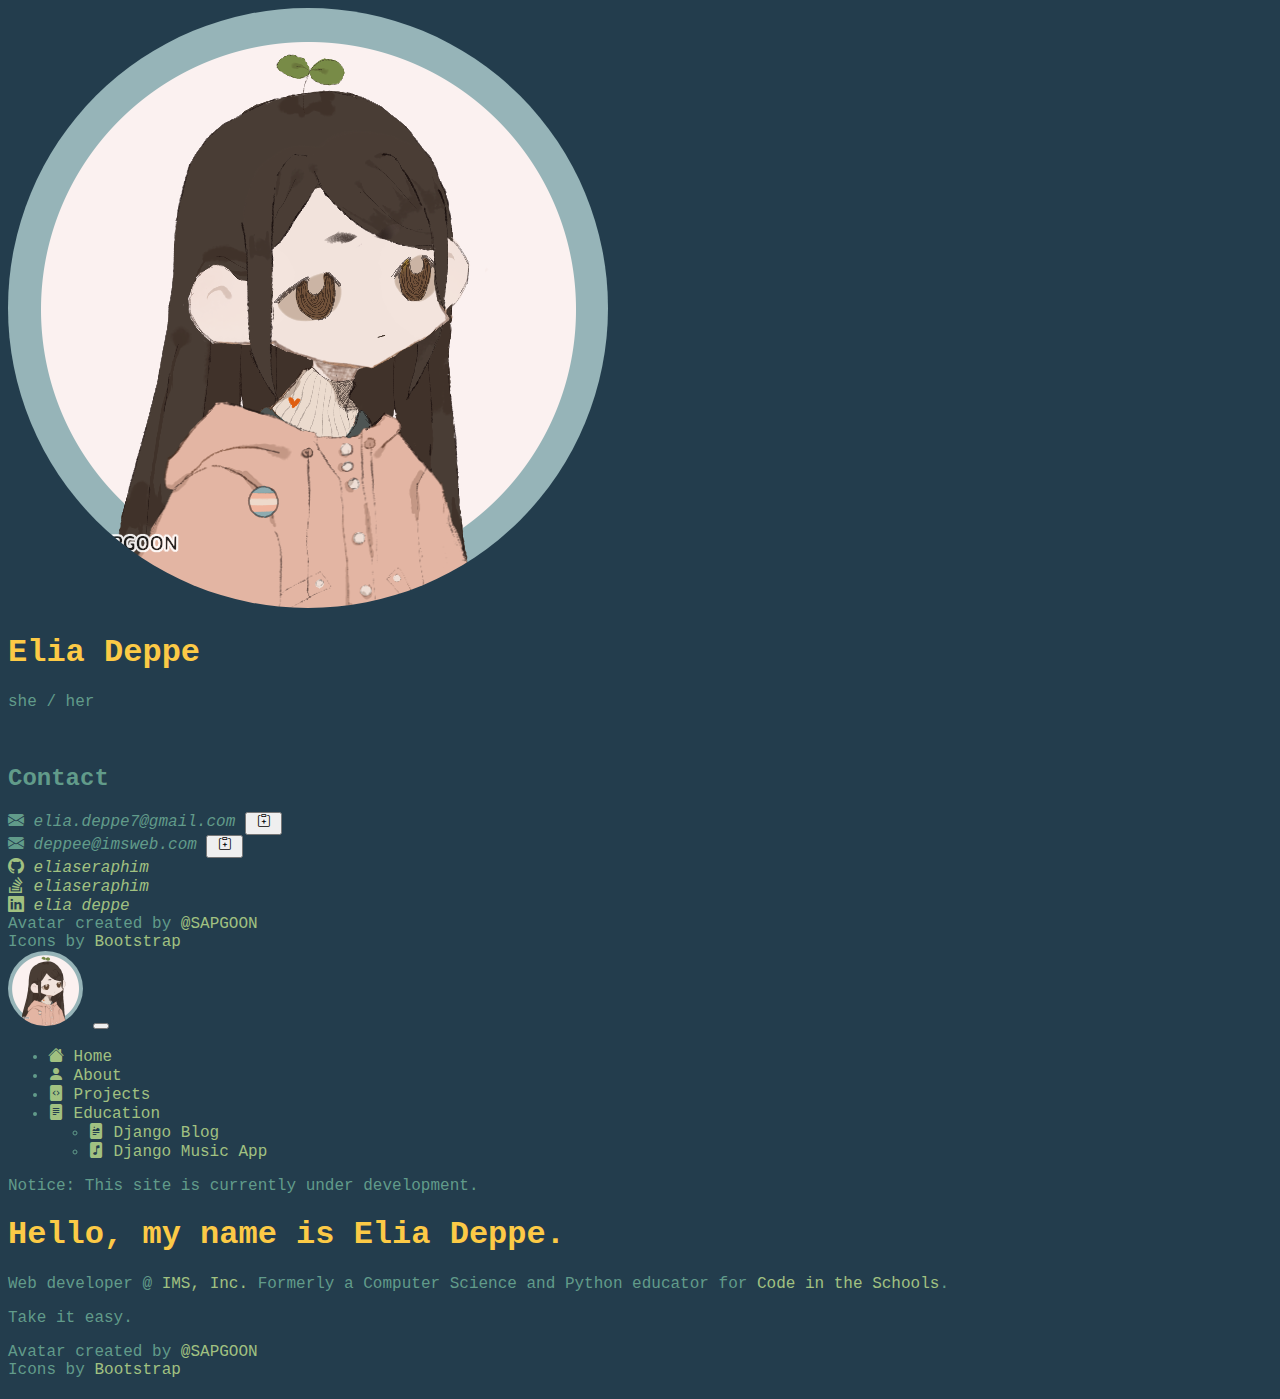
<file: index.html>
<!--
    author: elia deppe
    file: index.html
    description: index page for portfolio website
-->

<!DOCTYPE html>
<html lang='en'>

    <head>
        <!-- metadata -->
        <meta charset='UTF-8'>
        <meta name='viewport' content='width=device-width, initial-scale=1'>

        <!-- title -->
        <title>elia deppe</title>

        <!-- stylesheets -->
        <link href="https://cdn.jsdelivr.net/npm/bootstrap@5.3.0-alpha1/dist/css/bootstrap.min.css" rel="stylesheet" integrity="sha384-GLhlTQ8iRABdZLl6O3oVMWSktQOp6b7In1Zl3/Jr59b6EGGoI1aFkw7cmDA6j6gD" crossorigin="anonymous">
        <link href='static/css/style.css' rel='stylesheet'>

        <!-- fonts -->
        <link rel="stylesheet" href="https://cdn.jsdelivr.net/npm/bootstrap-icons@1.10.3/font/bootstrap-icons.css">

        <!-- favicon -->
        <link rel="apple-touch-icon" sizes="180x180" href="static/img/favicon_io/apple-touch-icon.png">
        <link rel="icon" type="image/png" sizes="32x32" href="static/img/favicon_io/favicon-32x32.png">
        <link rel="icon" type="image/png" sizes="16x16" href="static/img/favicon_io/favicon-16x16.png">
        <link rel="manifest" href="static/img/favicon_io/site.webmanifest">

        <!-- scripts -->
        <script src="https://code.jquery.com/jquery-3.6.3.js" integrity="sha256-nQLuAZGRRcILA+6dMBOvcRh5Pe310sBpanc6+QBmyVM=" crossorigin="anonymous"></script>
        <script src="https://cdn.jsdelivr.net/npm/bootstrap@5.3.0-alpha1/dist/js/bootstrap.bundle.min.js" integrity="sha384-w76AqPfDkMBDXo30jS1Sgez6pr3x5MlQ1ZAGC+nuZB+EYdgRZgiwxhTBTkF7CXvN" crossorigin="anonymous"></script>
        <script src="static/js/buttons.js"></script>
        <script src="static/js/tooltip.js"></script>
    </head>

<body>
    <div class="container py-2">
        <div class="row">
            
            <!-- sidebar -->
            <div class="col-4 d-none d-lg-block sidebar">
                <!-- contact information -->
                <img src="static/img/work-avatar.png" class="avatar h-auto img-fluid"
                     alt="A pale girl with long brown hair drawn in a chalky cartoonish style. Is wearing a pink jacket, and a small sprout appears from their head.">
                <h1>Elia Deppe</h1>
                <p>she / her</p>
                <br>
            
                <!-- work and contact information -->
                <h2>Contact</h2>
                <div class="ps-xxl-4 ps-xl-3 ps-lg-2">
                    <address>
                        <i class="bi-envelope-fill"></i> <span id="personal-email">elia.deppe7@gmail.com</span>
                        <button type="button" class="btn btn-light copy-btn" id="personal-email-copy-btn"
                                onclick="copyEmail('personal-email', '#personal-email-copy-btn');"
                                data-bs-toggle="tooltip" data-bs-placement="right" data-bs-title="Copy to clipboard.">
                            <i class="bi-clipboard-plus"></i>
                        </button>
                    </address>
                    <address>
                        <i class='bi-envelope-fill'></i> <span id="work-email">deppee@imsweb.com</span>
                        <button type="button" class="btn btn-light copy-btn" id="work-email-copy-btn"
                                onclick="copyEmail('work-email', '#work-email-copy-btn');"
                                data-bs-toggle="tooltip" data-bs-placement="right" data-bs-title="Copy to clipboard.">
                            <i class="bi-clipboard-plus"></i>
                        </button>
                    </address>
                    <address>
                        <a href="https://github.com/eliaseraphim" target="_blank">
                            <i class="bi-github"></i> eliaseraphim
                        </a>
                    </address>
                    <address>
                        <a href="https://stackoverflow.com/users/11713970/eliaseraphim" target="_blank">
                            <i class="bi-stack-overflow"></i> eliaseraphim
                        </a>
                    </address>
                    <address>
                        <a href="https://www.linkedin.com/in/elia-deppe-aa402a121/" target="_blank">
                            <i class="bi-linkedin"></i> elia deppe
                        </a>
                    </address>
                </div>

            </div>

            
            <!-- accreditations -->
            <div class="d-none d-lg-block position-fixed fixed-bottom">
                <div class="ps-4 pb-3">
                    <!-- accreditations -->
                    <footer>Avatar created by <a href="https://sapgoon.carrd.co/">@SAPGOON</a></footer>
                    <footer>Icons by <a href="https://getbootstrap.com/">Bootstrap</a></footer>
                </div>
            </div>

            <!-- page -->
            <div class="col-12 col-lg-8">
                
                <!-- navigation -->
                <nav class="navbar navbar-expand-lg">
                    <div class="container-fluid">
                        <a class="navbar-brand d-block d-lg-none"><img src="static/img/work-avatar.png" alt="A pale girl with long brown hair drawn in a chalky cartoonish style. Is wearing a pink jacket, and a small sprout appears from their head."></a>
                        <button class="navbar-toggler" type="button" data-bs-toggle="collapse"
                                data-bs-target="#navbarSupportedContent" aria-controls="navbarSupportedContent"
                                aria-expanded="false" aria-label="Toggle navigation">
                            <span class="navbar-toggler-icon"></span>
                        </button>
                        <div class="collapse navbar-collapse" id="navbarSupportedContent">
                            <ul class="navbar-nav me-auto mb-2 mb-lg-0">
                                <li class="nav-item">
                                    <a href="./index.html" aria-current="page" class="nav-link">
                                        <i class="bi-house-fill"></i> Home
                                    </a>
                                </li>
                                <li class="nav-item">
                                    <a href="./about.html" class="nav-link">
                                        <i class="bi-person-fill"></i> About
                                    </a>
                                </li>
                                <li class="nav-item">
                                    <a href="./projects.html" class="nav-link">
                                        <i class="bi-file-code-fill"></i> Projects
                                    </a>
                                </li>
                                <li class="nav-item dropdown">
                                    <a class="nav-link dropdown-toggle" href="#" role="button"
                                       data-bs-toggle="dropdown" aria-expanded="false">
                                        <i class="bi-file-text-fill"></i> Education
                                    </a>
                                    <ul class="dropdown-menu">
                                        <li><a class="dropdown-item" href="#"><i class="bi-file-richtext-fill"></i> Django Blog</a></li>
                                        <li><a class="dropdown-item" href="#"><i class="bi-file-music-fill"></i> Django Music App</a></li>
                                    </ul>
                                </li>
                            </ul>
                        </div>
                    </div>
                </nav>

                <p>Notice: This site is currently under development.</p>
                
                <!-- introduction -->
                <div>
                    <h1>Hello, my name is Elia Deppe.</h1>
                    <p>
                        Web developer @ <a href="https://www.imsweb.com/">IMS, Inc.</a> Formerly a Computer Science and
                        Python educator for <a href="https://www.codeintheschools.org/">Code in the Schools</a>.
                    </p>
                    <p>
                        Take it easy.
                    </p>
                </div>

                
                <!-- accreditations -->
                <div class="d-block d-lg-none">
                    <footer>Avatar created by <a href="https://sapgoon.carrd.co/">@SAPGOON</a></footer>
                    <footer>Icons by <a href="https://getbootstrap.com/">Bootstrap</a></footer>
                </div>

            </div>
        </div>
    </div>
</body>
</html>
</file>
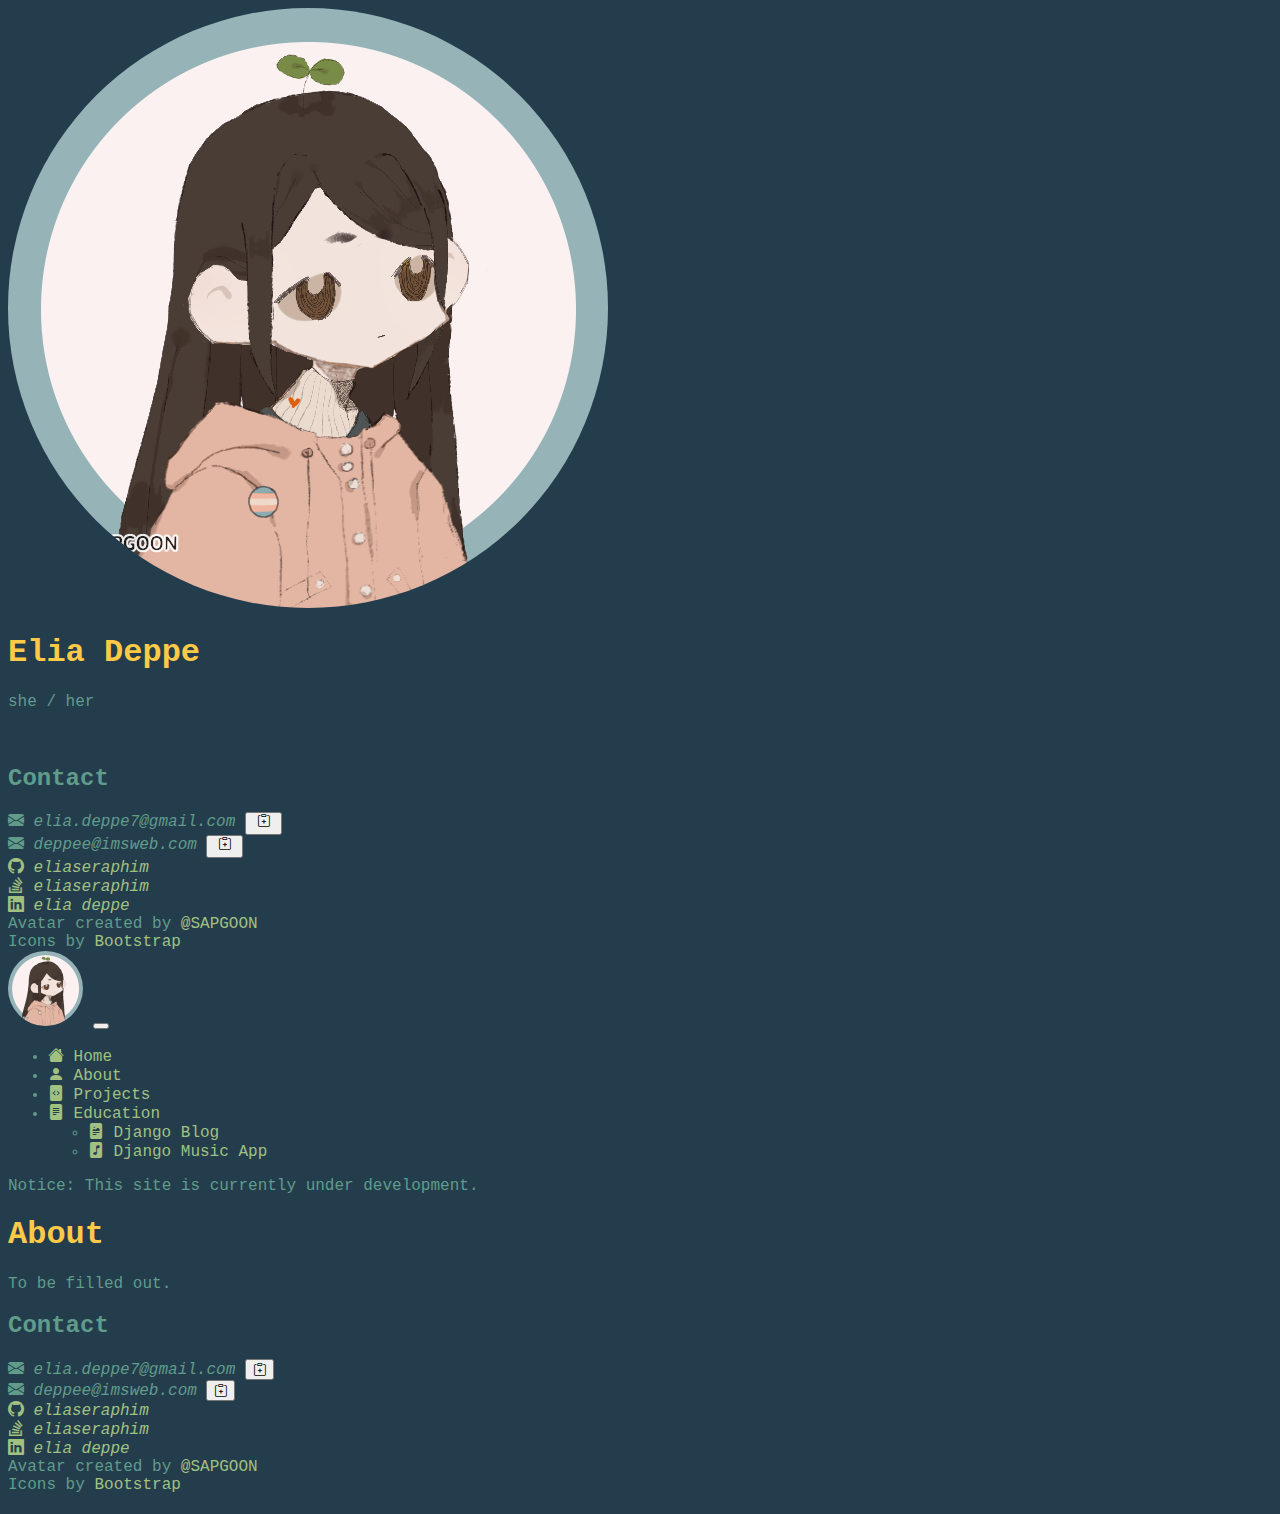
<file: about.html>
<!--
    author: elia deppe
    file: index.html
    description: index page for portfolio website
-->

<!DOCTYPE html>
<html lang='en'>

    <head>
        <!-- metadata -->
        <meta charset='UTF-8'>
        <meta name='viewport' content='width=device-width, initial-scale=1'>

        <!-- title -->
        <title>elia deppe</title>

        <!-- stylesheets -->
        <link href="https://cdn.jsdelivr.net/npm/bootstrap@5.3.0-alpha1/dist/css/bootstrap.min.css" rel="stylesheet" integrity="sha384-GLhlTQ8iRABdZLl6O3oVMWSktQOp6b7In1Zl3/Jr59b6EGGoI1aFkw7cmDA6j6gD" crossorigin="anonymous">
        <link href='static/css/style.css' rel='stylesheet'>

        <!-- fonts -->
        <link rel="stylesheet" href="https://cdn.jsdelivr.net/npm/bootstrap-icons@1.10.3/font/bootstrap-icons.css">

        <!-- favicon -->
        <link rel="apple-touch-icon" sizes="180x180" href="static/img/favicon_io/apple-touch-icon.png">
        <link rel="icon" type="image/png" sizes="32x32" href="static/img/favicon_io/favicon-32x32.png">
        <link rel="icon" type="image/png" sizes="16x16" href="static/img/favicon_io/favicon-16x16.png">
        <link rel="manifest" href="static/img/favicon_io/site.webmanifest">

        <!-- scripts -->
        <script src="https://code.jquery.com/jquery-3.6.3.js" integrity="sha256-nQLuAZGRRcILA+6dMBOvcRh5Pe310sBpanc6+QBmyVM=" crossorigin="anonymous"></script>
        <script src="https://cdn.jsdelivr.net/npm/bootstrap@5.3.0-alpha1/dist/js/bootstrap.bundle.min.js" integrity="sha384-w76AqPfDkMBDXo30jS1Sgez6pr3x5MlQ1ZAGC+nuZB+EYdgRZgiwxhTBTkF7CXvN" crossorigin="anonymous"></script>
        <script src="static/js/buttons.js"></script>
        <script src="static/js/tooltip.js"></script>
    </head>

<body>
    <div class="container py-2">
        <div class="row">
            
            <!-- sidebar -->
            <div class="col-4 d-none d-lg-block sidebar">
                <!-- contact information -->
                <img src="static/img/work-avatar.png" class="avatar h-auto img-fluid"
                     alt="A pale girl with long brown hair drawn in a chalky cartoonish style. Is wearing a pink jacket, and a small sprout appears from their head.">
                <h1>Elia Deppe</h1>
                <p>she / her</p>
                <br>
            
                <!-- work and contact information -->
                <h2>Contact</h2>
                <div class="ps-xxl-4 ps-xl-3 ps-lg-2">
                    <address>
                        <i class="bi-envelope-fill"></i> <span id="personal-email">elia.deppe7@gmail.com</span>
                        <button type="button" class="btn btn-light copy-btn" id="personal-email-copy-btn"
                                onclick="copyEmail('personal-email', '#personal-email-copy-btn');"
                                data-bs-toggle="tooltip" data-bs-placement="right" data-bs-title="Copy to clipboard.">
                            <i class="bi-clipboard-plus"></i>
                        </button>
                    </address>
                    <address>
                        <i class='bi-envelope-fill'></i> <span id="work-email">deppee@imsweb.com</span>
                        <button type="button" class="btn btn-light copy-btn" id="work-email-copy-btn"
                                onclick="copyEmail('work-email', '#work-email-copy-btn');"
                                data-bs-toggle="tooltip" data-bs-placement="right" data-bs-title="Copy to clipboard.">
                            <i class="bi-clipboard-plus"></i>
                        </button>
                    </address>
                    <address>
                        <a href="https://github.com/eliaseraphim" target="_blank">
                            <i class="bi-github"></i> eliaseraphim
                        </a>
                    </address>
                    <address>
                        <a href="https://stackoverflow.com/users/11713970/eliaseraphim" target="_blank">
                            <i class="bi-stack-overflow"></i> eliaseraphim
                        </a>
                    </address>
                    <address>
                        <a href="https://www.linkedin.com/in/elia-deppe-aa402a121/" target="_blank">
                            <i class="bi-linkedin"></i> elia deppe
                        </a>
                    </address>
                </div>

            </div>

            
            <!-- accreditations -->
            <div class="d-none d-lg-block position-fixed fixed-bottom">
                <div class="ps-4 pb-3">
                    <!-- accreditations -->
                    <footer>Avatar created by <a href="https://sapgoon.carrd.co/">@SAPGOON</a></footer>
                    <footer>Icons by <a href="https://getbootstrap.com/">Bootstrap</a></footer>
                </div>
            </div>

            <!-- page -->
            <div class="col-12 col-lg-8">
                
                <!-- navigation -->
                <nav class="navbar navbar-expand-lg">
                    <div class="container-fluid">
                        <a class="navbar-brand d-block d-lg-none"><img src="static/img/work-avatar.png" alt="A pale girl with long brown hair drawn in a chalky cartoonish style. Is wearing a pink jacket, and a small sprout appears from their head."></a>
                        <button class="navbar-toggler" type="button" data-bs-toggle="collapse"
                                data-bs-target="#navbarSupportedContent" aria-controls="navbarSupportedContent"
                                aria-expanded="false" aria-label="Toggle navigation">
                            <span class="navbar-toggler-icon"></span>
                        </button>
                        <div class="collapse navbar-collapse" id="navbarSupportedContent">
                            <ul class="navbar-nav me-auto mb-2 mb-lg-0">
                                <li class="nav-item">
                                    <a href="./index.html" aria-current="page" class="nav-link">
                                        <i class="bi-house-fill"></i> Home
                                    </a>
                                </li>
                                <li class="nav-item">
                                    <a href="./about.html" class="nav-link">
                                        <i class="bi-person-fill"></i> About
                                    </a>
                                </li>
                                <li class="nav-item">
                                    <a href="./projects.html" class="nav-link">
                                        <i class="bi-file-code-fill"></i> Projects
                                    </a>
                                </li>
                                <li class="nav-item dropdown">
                                    <a class="nav-link dropdown-toggle" href="#" role="button"
                                       data-bs-toggle="dropdown" aria-expanded="false">
                                        <i class="bi-file-text-fill"></i> Education
                                    </a>
                                    <ul class="dropdown-menu">
                                        <li><a class="dropdown-item" href="#"><i class="bi-file-richtext-fill"></i> Django Blog</a></li>
                                        <li><a class="dropdown-item" href="#"><i class="bi-file-music-fill"></i> Django Music App</a></li>
                                    </ul>
                                </li>
                            </ul>
                        </div>
                    </div>
                </nav>

                <p>Notice: This site is currently under development.</p>
                
                <!-- introduction -->
                <div>
                    <h1>About</h1>
                    <p>
                        To be filled out.
                    </p>
                    <div class="d-block d-lg-none">
                        <h2>Contact</h2>
                        <div class="ps-xxl-4 ps-xl-3 ps-lg-2">
                            <address>
                                <i class="bi-envelope-fill"></i> <span id="personal-email-page">elia.deppe7@gmail.com</span>
                                <button type="button" class="btn btn-light copy-btn" onclick="copyPersonalEmail(`personal-email-page`)">
                                    <i class="bi-clipboard-plus"></i>
                                </button>
                            </address>
                            <address>
                                <i class='bi-envelope-fill'></i> <span id="work-email-page">deppee@imsweb.com</span>
                                <button type="button" class="btn btn-light copy-btn" onclick="copyPersonalEmail(`work-email-page`)">
                                    <i class="bi-clipboard-plus"></i>
                                </button>
                            </address>
                            <address>
                                <a href="https://github.com/eliaseraphim" target="_blank">
                                    <i class="bi-github"></i> eliaseraphim
                                </a>
                            </address>
                            <address>
                                <a href="https://stackoverflow.com/users/11713970/eliaseraphim" target="_blank">
                                    <i class="bi-stack-overflow"></i> eliaseraphim
                                </a>
                            </address>
                            <address>
                                <a href="https://www.linkedin.com/in/elia-deppe-aa402a121/" target="_blank">
                                    <i class="bi-linkedin"></i> elia deppe
                                </a>
                            </address>
                        </div>
                    </div>
                </div>

                
                <!-- accreditations -->
                <div class="d-block d-lg-none">
                    <footer>Avatar created by <a href="https://sapgoon.carrd.co/">@SAPGOON</a></footer>
                    <footer>Icons by <a href="https://getbootstrap.com/">Bootstrap</a></footer>
                </div>

            </div>
        </div>
    </div>
</body>
</html>
</file>
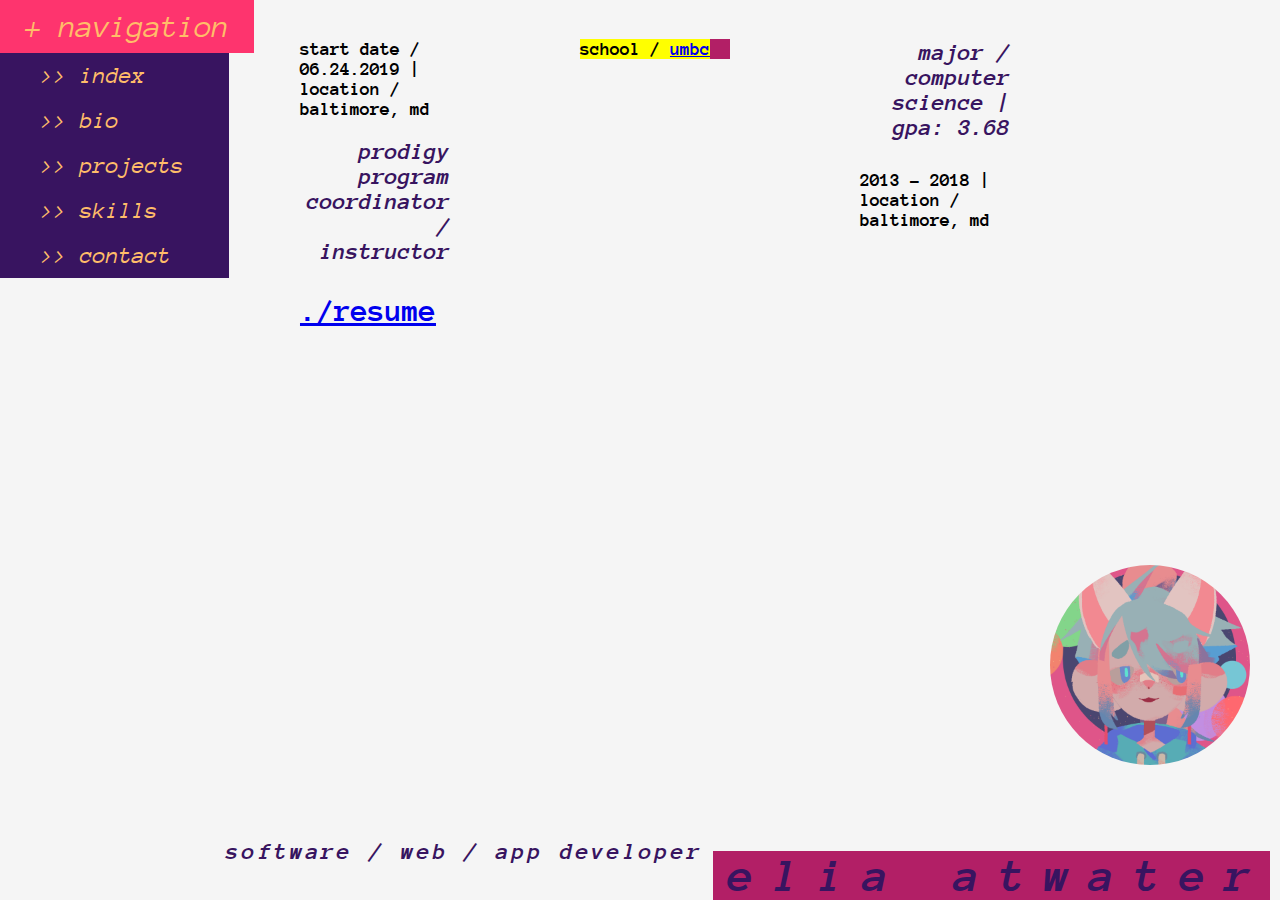
<file: bio.html>
<!-- 
  author: elia atwater
  file: index.html
  description: index page for the portfolio website
-->



<!DOCTYPE html>
<html lang="en">

<head>
  <meta charset="UTF-8">
  <meta name="viewport" content="width=device-width, initial-scale=">

  <title>elia atwater</title>

  <!-- links to stylesheets/fonts -->
  <link href="style.css" rel="stylesheet" type="text/css" />
  <link href="https://fonts.googleapis.com/css?family=Anonymous+Pro:400,400i,700&display=swap" rel="stylesheet">
</head>

<body class="bio" style="background-color: whitesmoke">
  <div class="row"> 
      <!-- Column 1 -->
    <div class="col one" style="background-color: #ffbd69">
        
      <div class="navigation_wrapper" style="background-color: #381460">
        <p>+ navigation</p>
        <div class="dropdown_content">
          <a href="./index.html" id="test">&nbsp;&nbsp;>> index</a>
          <a href="./bio.html">&nbsp;&nbsp;>> bio</a>
          <a href="#">&nbsp;&nbsp;>> projects</a>
          <a href="#">&nbsp;&nbsp;>> skills</a>
          <a href="#">&nbsp;&nbsp;>> contact</a>
        </div>
      </div>
        
      <!-- content in column 1 -->
      <div class="content">
        <a href='./index.html'><img src="./img/download20200904004658.png"></a>
        <h1><mark class="magenta_highlight">elia atwater</mark></h1>
        <h2>software / web / app developer</h2>
      </div>
    </div>

    <!-- Column 2 -->
    <div class="col two" style="background-color: transparent">
      <div class="grid_container">
        <div class="grid-item" id="bioG1">
          <div style="background-color: #b21f66">
            <h3><mark class="yellow_highlight">work / <a href='https://www.codeintheschools.org/' target="_blank">code in the schools</a></mark></h3>
          </div>
        </div>
        <div class="grid-item" id="bioG2">
          <h3>start date / 06.24.2019 | location / baltimore, md</h3>
          <h2>prodigy program coordinator / instructor</h2>
          <h1><a href='./resume/resume_elia_deppe.pdf' target="_blank">./resume</a></h1>
        </div>
        <div class="grid-item" id="bioG3">
          <div style="background-color: #b21f66">
            <h3><mark class="yellow_highlight">school / <a href='https://www.umbc.edu/' target="_blank">umbc</a></mark></h3>
          </div>
        </div>
        <div class="grid-item" id="bioG4">
          <h2>major / computer science | gpa: 3.68</h2>
          <h3>2013 - 2018 | location / baltimore, md</h3>
        </div>
      </div>
    </div>
</div>
</body>

</html>
</file>
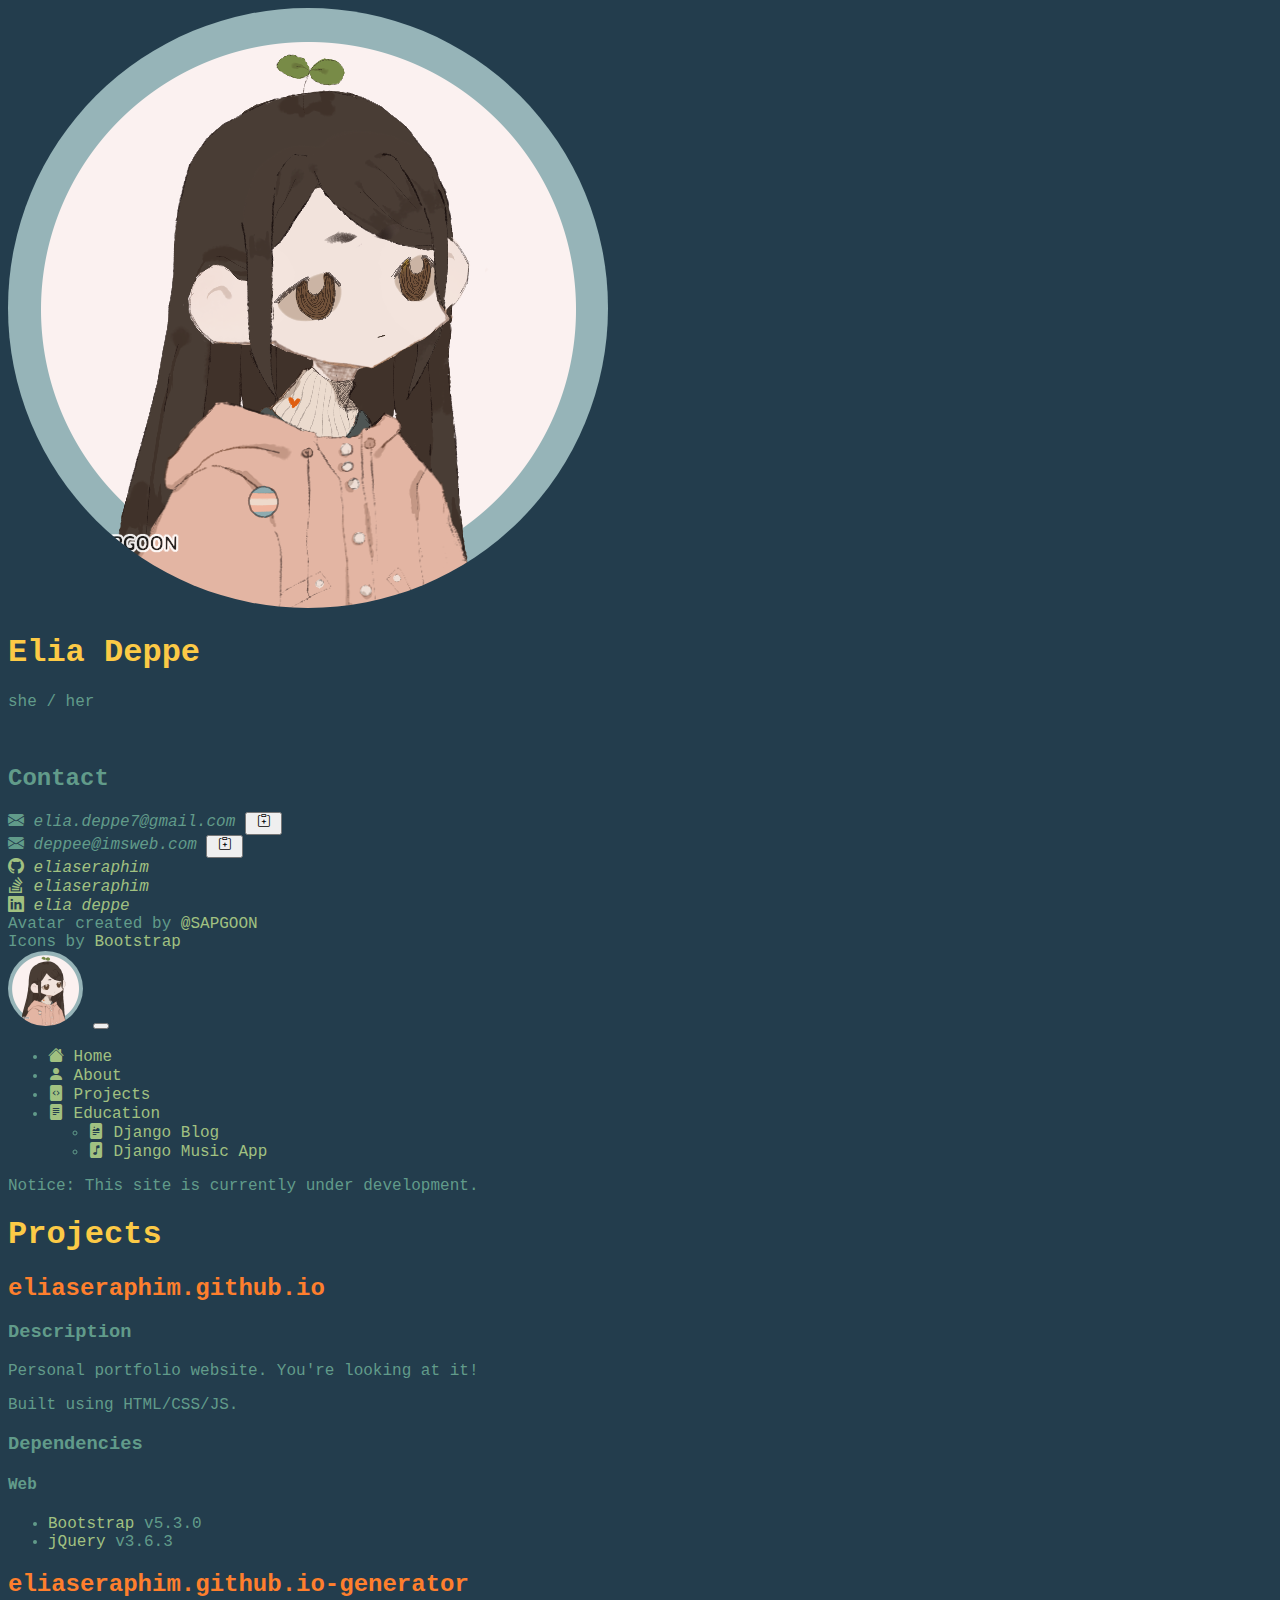
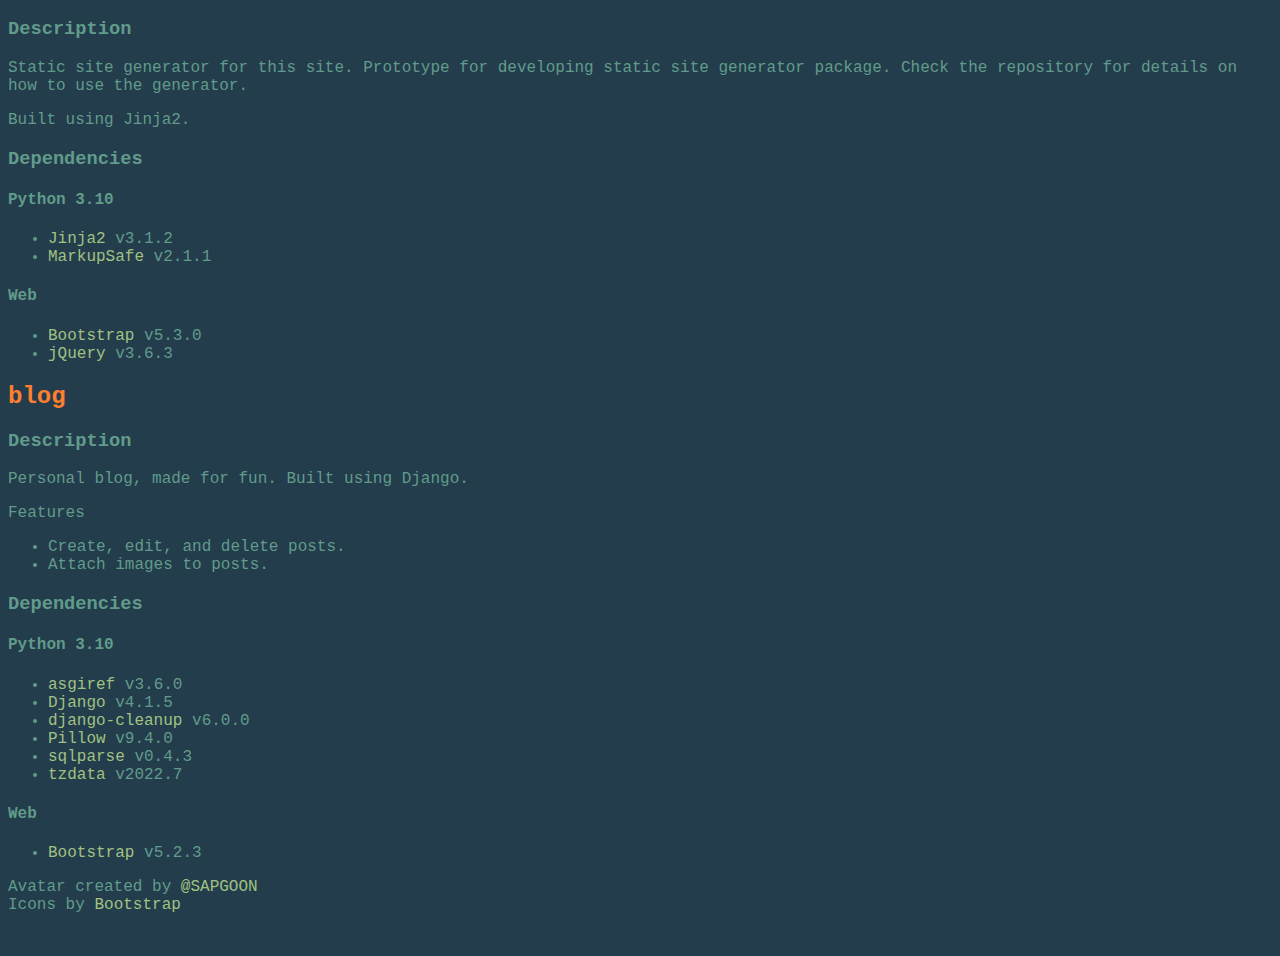
<file: projects.html>
<!--
    author: elia deppe
    file: index.html
    description: index page for portfolio website
-->

<!DOCTYPE html>
<html lang='en'>

    <head>
        <!-- metadata -->
        <meta charset='UTF-8'>
        <meta name='viewport' content='width=device-width, initial-scale=1'>

        <!-- title -->
        <title>elia deppe</title>

        <!-- stylesheets -->
        <link href="https://cdn.jsdelivr.net/npm/bootstrap@5.3.0-alpha1/dist/css/bootstrap.min.css" rel="stylesheet" integrity="sha384-GLhlTQ8iRABdZLl6O3oVMWSktQOp6b7In1Zl3/Jr59b6EGGoI1aFkw7cmDA6j6gD" crossorigin="anonymous">
        <link href='static/css/style.css' rel='stylesheet'>

        <!-- fonts -->
        <link rel="stylesheet" href="https://cdn.jsdelivr.net/npm/bootstrap-icons@1.10.3/font/bootstrap-icons.css">

        <!-- favicon -->
        <link rel="apple-touch-icon" sizes="180x180" href="static/img/favicon_io/apple-touch-icon.png">
        <link rel="icon" type="image/png" sizes="32x32" href="static/img/favicon_io/favicon-32x32.png">
        <link rel="icon" type="image/png" sizes="16x16" href="static/img/favicon_io/favicon-16x16.png">
        <link rel="manifest" href="static/img/favicon_io/site.webmanifest">

        <!-- scripts -->
        <script src="https://code.jquery.com/jquery-3.6.3.js" integrity="sha256-nQLuAZGRRcILA+6dMBOvcRh5Pe310sBpanc6+QBmyVM=" crossorigin="anonymous"></script>
        <script src="https://cdn.jsdelivr.net/npm/bootstrap@5.3.0-alpha1/dist/js/bootstrap.bundle.min.js" integrity="sha384-w76AqPfDkMBDXo30jS1Sgez6pr3x5MlQ1ZAGC+nuZB+EYdgRZgiwxhTBTkF7CXvN" crossorigin="anonymous"></script>
        <script src="static/js/buttons.js"></script>
        <script src="static/js/tooltip.js"></script>
    </head>

<body>
    <div class="container py-2">
        <div class="row">
            
            <!-- sidebar -->
            <div class="col-4 d-none d-lg-block sidebar">
                <!-- contact information -->
                <img src="static/img/work-avatar.png" class="avatar h-auto img-fluid"
                     alt="A pale girl with long brown hair drawn in a chalky cartoonish style. Is wearing a pink jacket, and a small sprout appears from their head.">
                <h1>Elia Deppe</h1>
                <p>she / her</p>
                <br>
            
                <!-- work and contact information -->
                <h2>Contact</h2>
                <div class="ps-xxl-4 ps-xl-3 ps-lg-2">
                    <address>
                        <i class="bi-envelope-fill"></i> <span id="personal-email">elia.deppe7@gmail.com</span>
                        <button type="button" class="btn btn-light copy-btn" id="personal-email-copy-btn"
                                onclick="copyEmail('personal-email', '#personal-email-copy-btn');"
                                data-bs-toggle="tooltip" data-bs-placement="right" data-bs-title="Copy to clipboard.">
                            <i class="bi-clipboard-plus"></i>
                        </button>
                    </address>
                    <address>
                        <i class='bi-envelope-fill'></i> <span id="work-email">deppee@imsweb.com</span>
                        <button type="button" class="btn btn-light copy-btn" id="work-email-copy-btn"
                                onclick="copyEmail('work-email', '#work-email-copy-btn');"
                                data-bs-toggle="tooltip" data-bs-placement="right" data-bs-title="Copy to clipboard.">
                            <i class="bi-clipboard-plus"></i>
                        </button>
                    </address>
                    <address>
                        <a href="https://github.com/eliaseraphim" target="_blank">
                            <i class="bi-github"></i> eliaseraphim
                        </a>
                    </address>
                    <address>
                        <a href="https://stackoverflow.com/users/11713970/eliaseraphim" target="_blank">
                            <i class="bi-stack-overflow"></i> eliaseraphim
                        </a>
                    </address>
                    <address>
                        <a href="https://www.linkedin.com/in/elia-deppe-aa402a121/" target="_blank">
                            <i class="bi-linkedin"></i> elia deppe
                        </a>
                    </address>
                </div>

            </div>

            
            <!-- accreditations -->
            <div class="d-none d-lg-block position-fixed fixed-bottom">
                <div class="ps-4 pb-3">
                    <!-- accreditations -->
                    <footer>Avatar created by <a href="https://sapgoon.carrd.co/">@SAPGOON</a></footer>
                    <footer>Icons by <a href="https://getbootstrap.com/">Bootstrap</a></footer>
                </div>
            </div>

            <!-- page -->
            <div class="col-12 col-lg-8">
                
                <!-- navigation -->
                <nav class="navbar navbar-expand-lg">
                    <div class="container-fluid">
                        <a class="navbar-brand d-block d-lg-none"><img src="static/img/work-avatar.png" alt="A pale girl with long brown hair drawn in a chalky cartoonish style. Is wearing a pink jacket, and a small sprout appears from their head."></a>
                        <button class="navbar-toggler" type="button" data-bs-toggle="collapse"
                                data-bs-target="#navbarSupportedContent" aria-controls="navbarSupportedContent"
                                aria-expanded="false" aria-label="Toggle navigation">
                            <span class="navbar-toggler-icon"></span>
                        </button>
                        <div class="collapse navbar-collapse" id="navbarSupportedContent">
                            <ul class="navbar-nav me-auto mb-2 mb-lg-0">
                                <li class="nav-item">
                                    <a href="./index.html" aria-current="page" class="nav-link">
                                        <i class="bi-house-fill"></i> Home
                                    </a>
                                </li>
                                <li class="nav-item">
                                    <a href="./about.html" class="nav-link">
                                        <i class="bi-person-fill"></i> About
                                    </a>
                                </li>
                                <li class="nav-item">
                                    <a href="./projects.html" class="nav-link">
                                        <i class="bi-file-code-fill"></i> Projects
                                    </a>
                                </li>
                                <li class="nav-item dropdown">
                                    <a class="nav-link dropdown-toggle" href="#" role="button"
                                       data-bs-toggle="dropdown" aria-expanded="false">
                                        <i class="bi-file-text-fill"></i> Education
                                    </a>
                                    <ul class="dropdown-menu">
                                        <li><a class="dropdown-item" href="#"><i class="bi-file-richtext-fill"></i> Django Blog</a></li>
                                        <li><a class="dropdown-item" href="#"><i class="bi-file-music-fill"></i> Django Music App</a></li>
                                    </ul>
                                </li>
                            </ul>
                        </div>
                    </div>
                </nav>

                <p>Notice: This site is currently under development.</p>
                
                <!-- projects -->
                <div>
                    <h1>Projects</h1>

                    <!-- eliaseraphim.github.io -->
                    <div class="ps-3">
                        <h2>
                            <a href="https://github.com/eliaseraphim/eliaseraphim.github.io" class="project-repo">
                                eliaseraphim.github.io
                            </a>
                        </h2>

                        <div class="ps-3">
                            <!-- description -->
                            <h3>Description</h3>
                            <div class="ps-3">
                                <p>Personal portfolio website. You're looking at it!</p>
                                <p>Built using HTML/CSS/JS.</p>
                            </div>

                            <!-- dependencies -->
                            <h3>Dependencies</h3>
                            <div class="ps-3">
                                <h4>Web</h4>
                                <ul>
                                    <li><a href="https://getbootstrap.com/">Bootstrap</a> v5.3.0</li>
                                    <li><a href="https://jquery.com/">jQuery</a> v3.6.3</li>
                                </ul>
                            </div>
                        </div>
                    </div>

                    <!-- eliaseraphim.github.io-generator -->
                    <div class="ps-3">
                        <h2>
                            <a href="https://github.com/eliaseraphim/eliaseraphim.github.io-generator" class="project-repo">
                                eliaseraphim.github.io-generator
                            </a>
                        </h2>

                        <div class="ps-3">
                            <!-- description -->
                            <h3>Description</h3>
                            <div class="ps-3">
                                <p>
                                    Static site generator for this site. Prototype for developing static site generator package.
                                    Check the repository for details on how to use the generator.
                                </p>
                                <p>Built using Jinja2.</p>
                            </div>

                            <!-- dependencies -->
                            <h3>Dependencies</h3>
                            <div class="ps-3">
                                <h4>Python 3.10</h4>
                                <ul>
                                    <li><a href="https://pypi.org/project/asgiref/">Jinja2</a> v3.1.2</li>
                                    <li><a href="https://pypi.org/project/Django/">MarkupSafe</a> v2.1.1</li>
                                </ul>
                                <h4>Web</h4>
                                <ul>
                                    <li><a href="https://getbootstrap.com/">Bootstrap</a> v5.3.0</li>
                                    <li><a href="https://jquery.com/">jQuery</a> v3.6.3</li>
                                </ul>
                            </div>
                        </div>
                    </div>

                    <!-- blog -->
                    <div class="ps-3">
                        <h2>
                            <a href="https://github.com/eliaseraphim/blog" class="project-repo">
                                blog
                            </a>
                        </h2>

                        <div class="ps-3">
                            <!-- description -->
                            <h3>Description</h3>
                            <div class="ps-3">
                                <p>Personal blog, made for fun. Built using Django.</p>
                                <p>Features</p>
                                <ul>
                                    <li>Create, edit, and delete posts.</li>
                                    <li>Attach images to posts.</li>
                                </ul>
                            </div>

                            <!-- dependencies -->
                            <h3>Dependencies</h3>
                            <div class="ps-3">
                                <h4>Python 3.10</h4>
                                <ul>
                                    <li><a href="https://pypi.org/project/asgiref/">asgiref</a> v3.6.0</li>
                                    <li><a href="https://pypi.org/project/Django/">Django</a> v4.1.5</li>
                                    <li><a href="https://pypi.org/project/django-cleanup/">django-cleanup</a> v6.0.0</li>
                                    <li><a href="https://pypi.org/project/Pillow/">Pillow</a> v9.4.0</li>
                                    <li><a href="https://pypi.org/project/sqlparse/">sqlparse</a> v0.4.3</li>
                                    <li><a href="https://pypi.org/project/tzdata/pyp">tzdata</a> v2022.7</li>
                                </ul>
                                <h4>Web</h4>
                                <ul>
                                    <li><a href="https://getbootstrap.com/">Bootstrap</a> v5.2.3</li>
                                </ul>
                            </div>
                        </div>
                    </div>
                </div>

                
                <!-- accreditations -->
                <div class="d-block d-lg-none">
                    <footer>Avatar created by <a href="https://sapgoon.carrd.co/">@SAPGOON</a></footer>
                    <footer>Icons by <a href="https://getbootstrap.com/">Bootstrap</a></footer>
                </div>

            </div>
        </div>
    </div>
</body>
</html>
</file>
<file: static/css/style.css>
:root {
    --light-shade: #619b8a;
    --light-accent: #a1c181;
    --brand-color: #fcca46;
    --dark-accent: #fe7f2d;
    --dark-shade: #233d4d;
}

/* universal rules */
body {
    background-color: var(--dark-shade);
    color: var(--light-shade);
    font-family: "Cascadia Mono light", monospace;
}

a,
a:link,
a:hover,
a:visited {
    color: var(--light-accent);
    text-decoration: none;
}

h1 {
    color: var(--brand-color);
}

/* sidebar */
.sidebar .avatar {
    border-radius: 500px;
}

.sidebar .link-icon {
    width: 25px;
    min-width: 20px;
}

.sidebar .copy-btn {
    padding: 0 10px 4px;
}

/* navbar */
.navbar-brand img {
    height: 75px;
    border-radius: 75px;
}

/* projects */
a.project-repo,
a.project-repo:link,
a.project-repo:hover,
a.project-repo:visited {
    color: var(--dark-accent);
}
</file>
<file: style.css>
/*************************************************************** 
  author: elia atwater
  file: style.css
  description: stylesheet for personal website
***************************************************************/

/*************************************************************** 
  Color Palette
        COLOR PALLETTE
        #381460 rgb(56,20,96)
        #b21f66 rgb(178,31,102)
        #fe346e rgb(254,52,110)
        #ffbd69 rgb(255,189,105)
***************************************************************/

* {
    font-family: 'Anonymous Pro';
}

body, html {
  margin: 0;
  padding: 0;
}

/* ----------------------------------- INDEX ----------------------------------- */

.index {
  box-sizing: border-box;
  
  height: 100vh;
  width: 100vw;
  border: 3vh solid whitesmoke;
}

/* 
  need position relative in order for content to use position absolute, since absolute is positioned
    relative to the nearest positioned ancestor (anything not static). therefore, we need to set
    col since it is the ancestor I wish to be relative to.
*/
.index .col {
  position: relative;
  
  float: left;
  height: 94vh;
}

.index .one {
  width: 35%;
}

.index .two {
  width: 70%%;
}

/* clear floats after the columns*/
.index > .row:after{
  content: "";
  display: table;
  clear: both;
}

mark.magenta_highlight {
  color: #381460;
  background-color: #b21f66;
  padding-left: 15px;
}


/* -------------------- INDEX COLUMN ONE -------------------- */



/* --------- INDEX COLUMN ONE | NAVIGATION -------- */

.one > .navigation_wrapper {
  position: absolute;
  top: 0;
  left: 0;
  
  display: block;
}

.one > .navigation_wrapper > p {
  cursor: default;
  
  margin: 0;
  
  font-size: xx-large;
  font-style: italic;
  
  color: #ffbd69;
  
  padding: 10px 25px 10px 25px;
  
  transition: background-color 1.4s ease;
}

.one .dropdown_content {
  overflow: hidden;
  
  position: absolute;
  height: 0;
  width: 90%;
  
  transition: height 1.4s ease;
}

.one .dropdown_content > a {
  display: block;
  
  font-size: x-large;
  font-style: italic;
  color: #ffbd69;
  text-decoration: none;
  
  background-color: #381460;
  
  padding: 10px 10px 10px 15px;
  
  transition: background-color 1.4s ease;
}

.one .dropdown_content > a:hover {
  background-color: #fe346e;
}

.one .navigation_wrapper:hover .dropdown_content {
  height: 230px;
}

.one > .navigation_wrapper > p:hover {
  background-color: #fe346e;
}

/* ---------- INDEX COLUMN ONE | CONTENT ---------- */




.one > .content {
  display: block;
  
  position: absolute;
  bottom: 0;
  right: 0;
}

.one > .content > * {
  display: block;
  float: right;
  
  margin-right: 10px;
}

.one > .content > a > img {
  display:block;
  
  margin-right: 30px;
  
  height: 200px;
  width: 200px;
  
  border-radius: 50%;
  
  position: absolute;
  bottom: 15vh;
  right: 0;
}

.one > .content h1, h2 {
  cursor: default;
  
  font-style: italic;
  color: #381460;
  
  text-align: end;
  
  margin-bottom: 30px;
}

.one > .content > h1 {
  
  margin-bottom: 0;
    
  font-size: xxx-large;
  letter-spacing: .4em;
}

.one > .content > h2 {
  font-size: x-large;
  letter-spacing: .12em;
}

/* clear floats after the headings*/
.one::after {
  content: "";
  display: table;
  clear: both;
}


/* -------------------- INDEX COLUMN TWO -------------------- */

/* ----------- INDEX COLUMN TWO | GRID ----------- */

.grid_container {
  margin: 20px 20px 20px 20px;
  
  display: grid;
  grid-gap: 10px;
  grid-template-columns: auto auto auto auto auto;
  grid-template-rows: auto auto auto auto auto;
}

@keyframes tileflow {
  from {background-color: #381460;}
  to {background-color: #fe346e;}
}

.grid-item {
  display: block;
  height: 17.3vh;
  width: 11.71622vw;
  
  animation-name: tileflow;
  animation-duration: 4s;
  animation-iteration-count: infinite;
  animation-direction: alternate;
  animation-timing-function: linear;
  
  transition: transform .75s ease;
}

.grid-item:hover {
  transform: scale(1.4);
}

/* ROW 1 */

.r1c1 {
  animation-delay: 0s;
}

.r1c2 {
  animation-delay: -.16s;
}

.r1c3 {
  animation-delay: -.32s;
}

.r1c4 {
  animation-delay: -.48s;
}

.r1c5 {
  animation-delay: -.64s;
}

/* ROW 2 */

.r2c1 {
  animation-delay: -.8s;
}

.r2c2 {
  animation-delay: -.96s;
}

.r2c3 {
  animation-delay: -1.12s;
}

.r2c4 {
  animation-delay: -1.28s;
}

.r2c5 {
  animation-delay: -1.44s;
}

/* ROW 3 */

.r3c1 {
  animation-delay: -1.6s;
}

.r3c2 {
  animation-delay: -1.76s;
}

.r3c3 {
  animation-delay: -1.92s;
}

.r3c4 {
  animation-delay: -2.08s;
}

.r3c5 {
  animation-delay: -2.24s;
}

/* ROW 4 */

.r4c1 {
  animation-delay: -2.4s;
}

.r4c2 {
  animation-delay: -2.56s;
}

.r4c3 {
  animation-delay: -2.72s;
}

.r4c4 {
  animation-delay: -2.88s;
}

.r4c5 {
  animation-delay: -3.04s;
}

/* ROW 5 */

.r5c1 {
  animation-delay: -3.2s;
}

.r5c2 {
  animation-delay: -3.36s;
}

.r5c3 {
  animation-delay: -3.52s;
}

.r5c4 {
  animation-delay: -3.68s;
}

.r5c5 {
  animation-delay: -3.84s;
}
</file>
